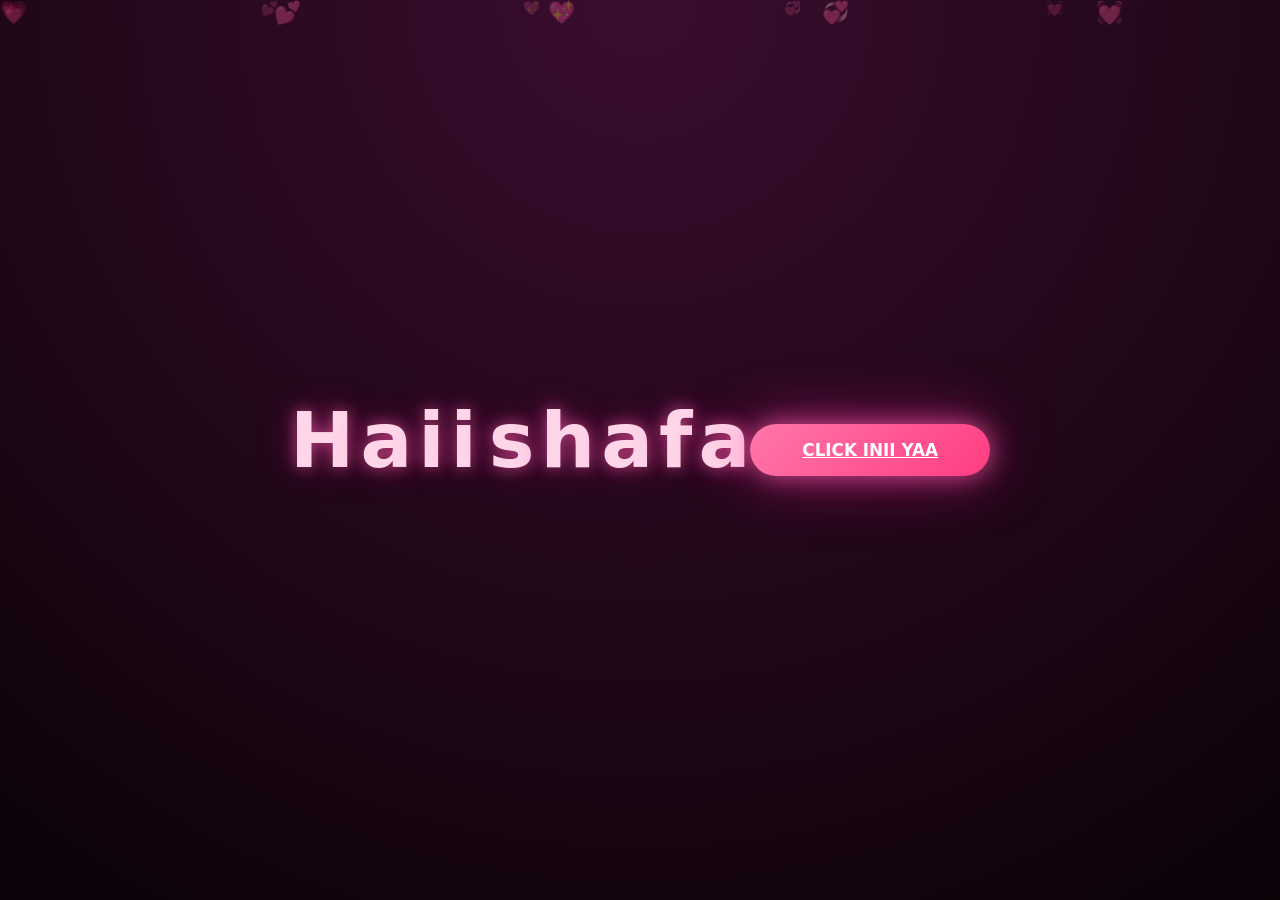
<file: flores-amarillas-tres-main/flores-amarillas-tres-main/index.html>
<!DOCTYPE html>
<html lang="es">

<head>
    <meta charset="UTF-8">
    <meta http-equiv="X-UA-Compatible" content="IE=edge">
    <meta name="viewport" content="width=device-width, initial-scale=1.0">
    <link rel="stylesheet" href="css/style.css">
    <link rel="icon" href="img/flowers.png" type="image/x-icon">
    <title>Flowers</title>
</head>

<body>
    <div class="greetings">
        <span>H</span>
        <span>a</span>
        <span>i</span>
        <span>i</span>
        <span> </span>
        <span>s</span>
        <span>h</span>
        <span>a</span>
        <span>f</span>
        <span>a</span>
    </div>
    <div class="button-wrapper">
        <button class="botones">
            <a href="flower.html" style="color: #ffffff;">CLICK INII YAA</a>
        </button>
    </div>

</body>

</html>
</file>
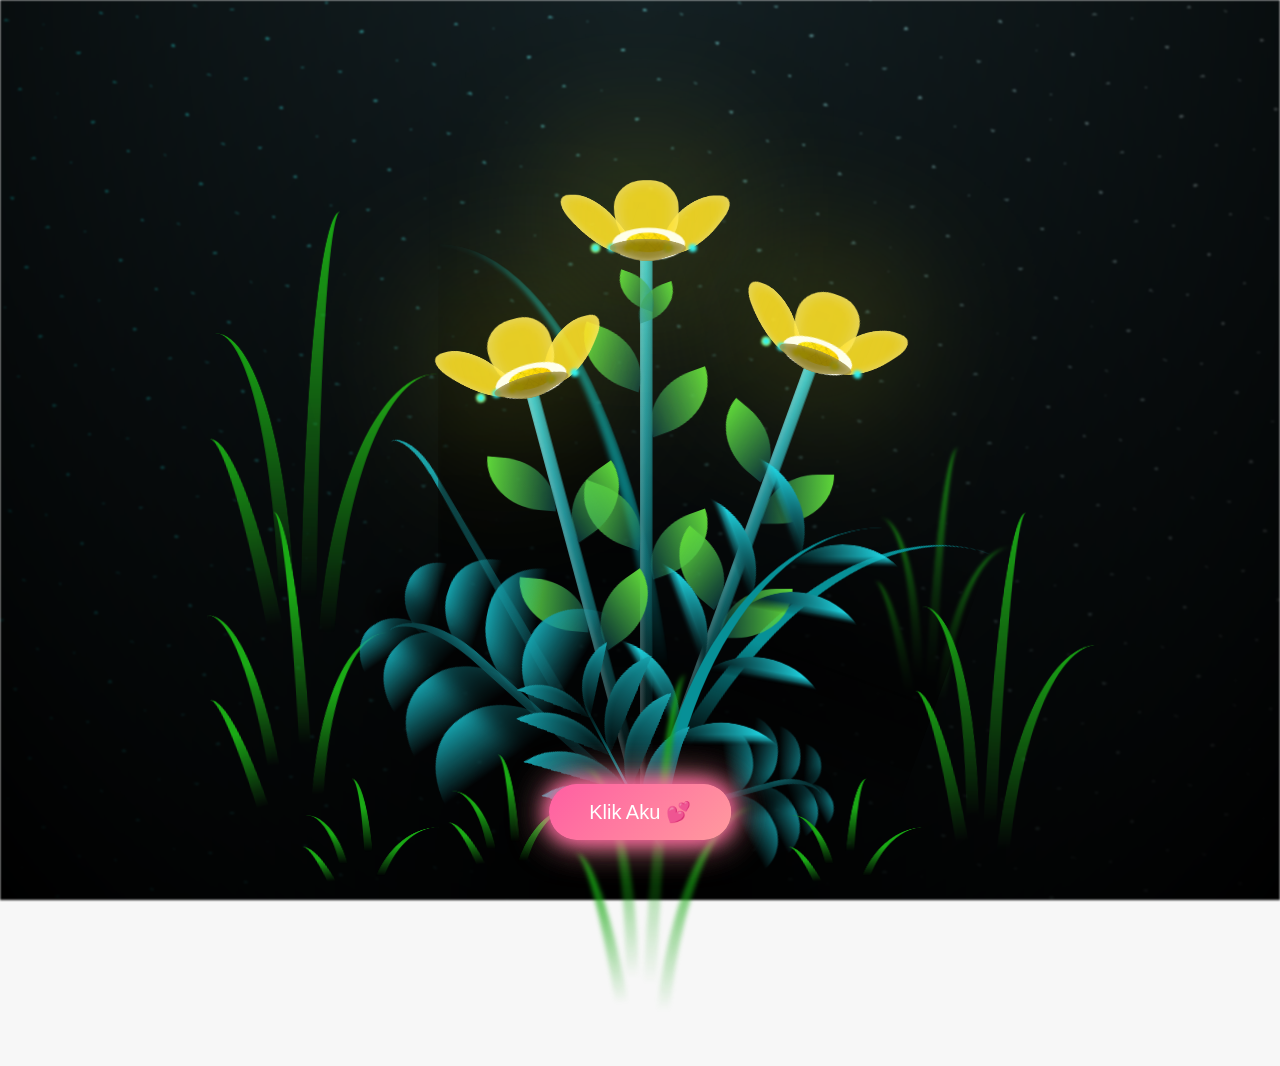
<file: flores-amarillas-tres-main/flores-amarillas-tres-main/flower.html>
<!DOCTYPE html>
<html lang="es">
  <head>
    <meta charset="UTF-8" />
    <meta http-equiv="X-UA-Compatible" content="IE=edge" />
    <meta name="viewport" content="width=device-width, initial-scale=1.0" />
    <link rel="stylesheet" href="css/main.css" />
    <link rel="icon" href="img/flowers.png" type="image/x-icon" />
    <title>Flower</title>
  </head>
  <body class="container">
    <audio src="sound/ChristianBasso&HaienQiu-Flowers.mp3" autoplay></audio>
    <div id="lyrics">
     
    </div>
    <h1 class="titulo"></h1>
  
    <div class="night"></div>
    <div class="flowers">
      <div class="flower flower--1">
        <div class="flower__leafs flower__leafs--1">
          <div class="flower__leaf flower__leaf--1"></div>
          <div class="flower__leaf flower__leaf--2"></div>
          <div class="flower__leaf flower__leaf--3"></div>
          <div class="flower__leaf flower__leaf--4"></div>
          <div class="flower__white-circle"></div>

          <div class="flower__light flower__light--1"></div>
          <div class="flower__light flower__light--2"></div>
          <div class="flower__light flower__light--3"></div>
          <div class="flower__light flower__light--4"></div>
          <div class="flower__light flower__light--5"></div>
          <div class="flower__light flower__light--6"></div>
          <div class="flower__light flower__light--7"></div>
          <div class="flower__light flower__light--8"></div>
        </div>
        <div class="flower__line">
          <div class="flower__line__leaf flower__line__leaf--1"></div>
          <div class="flower__line__leaf flower__line__leaf--2"></div>
          <div class="flower__line__leaf flower__line__leaf--3"></div>
          <div class="flower__line__leaf flower__line__leaf--4"></div>
          <div class="flower__line__leaf flower__line__leaf--5"></div>
          <div class="flower__line__leaf flower__line__leaf--6"></div>
        </div>
      </div>

      <div class="flower flower--2">
        <div class="flower__leafs flower__leafs--2">
          <div class="flower__leaf flower__leaf--1"></div>
          <div class="flower__leaf flower__leaf--2"></div>
          <div class="flower__leaf flower__leaf--3"></div>
          <div class="flower__leaf flower__leaf--4"></div>
          <div class="flower__white-circle"></div>

          <div class="flower__light flower__light--1"></div>
          <div class="flower__light flower__light--2"></div>
          <div class="flower__light flower__light--3"></div>
          <div class="flower__light flower__light--4"></div>
          <div class="flower__light flower__light--5"></div>
          <div class="flower__light flower__light--6"></div>
          <div class="flower__light flower__light--7"></div>
          <div class="flower__light flower__light--8"></div>
        </div>
        <div class="flower__line">
          <div class="flower__line__leaf flower__line__leaf--1"></div>
          <div class="flower__line__leaf flower__line__leaf--2"></div>
          <div class="flower__line__leaf flower__line__leaf--3"></div>
          <div class="flower__line__leaf flower__line__leaf--4"></div>
        </div>
      </div>

      <div class="flower flower--3">
        <div class="flower__leafs flower__leafs--3">
          <div class="flower__leaf flower__leaf--1"></div>
          <div class="flower__leaf flower__leaf--2"></div>
          <div class="flower__leaf flower__leaf--3"></div>
          <div class="flower__leaf flower__leaf--4"></div>
          <div class="flower__white-circle"></div>

          <div class="flower__light flower__light--1"></div>
          <div class="flower__light flower__light--2"></div>
          <div class="flower__light flower__light--3"></div>
          <div class="flower__light flower__light--4"></div>
          <div class="flower__light flower__light--5"></div>
          <div class="flower__light flower__light--6"></div>
          <div class="flower__light flower__light--7"></div>
          <div class="flower__light flower__light--8"></div>
        </div>
        <div class="flower__line">
          <div class="flower__line__leaf flower__line__leaf--1"></div>
          <div class="flower__line__leaf flower__line__leaf--2"></div>
          <div class="flower__line__leaf flower__line__leaf--3"></div>
          <div class="flower__line__leaf flower__line__leaf--4"></div>
        </div>
      </div>

      <div class="grow-ans" style="--d: 1.2s">
        <div class="flower__g-long">
          <div class="flower__g-long__top"></div>
          <div class="flower__g-long__bottom"></div>
        </div>
      </div>

      <div class="growing-grass">
        <div class="flower__grass flower__grass--1">
          <div class="flower__grass--top"></div>
          <div class="flower__grass--bottom"></div>
          <div class="flower__grass__leaf flower__grass__leaf--1"></div>
          <div class="flower__grass__leaf flower__grass__leaf--2"></div>
          <div class="flower__grass__leaf flower__grass__leaf--3"></div>
          <div class="flower__grass__leaf flower__grass__leaf--4"></div>
          <div class="flower__grass__leaf flower__grass__leaf--5"></div>
          <div class="flower__grass__leaf flower__grass__leaf--6"></div>
          <div class="flower__grass__leaf flower__grass__leaf--7"></div>
          <div class="flower__grass__leaf flower__grass__leaf--8"></div>
          <div class="flower__grass__overlay"></div>
        </div>
      </div>

      <div class="growing-grass">
        <div class="flower__grass flower__grass--2">
          <div class="flower__grass--top"></div>
          <div class="flower__grass--bottom"></div>
          <div class="flower__grass__leaf flower__grass__leaf--1"></div>
          <div class="flower__grass__leaf flower__grass__leaf--2"></div>
          <div class="flower__grass__leaf flower__grass__leaf--3"></div>
          <div class="flower__grass__leaf flower__grass__leaf--4"></div>
          <div class="flower__grass__leaf flower__grass__leaf--5"></div>
          <div class="flower__grass__leaf flower__grass__leaf--6"></div>
          <div class="flower__grass__leaf flower__grass__leaf--7"></div>
          <div class="flower__grass__leaf flower__grass__leaf--8"></div>
          <div class="flower__grass__overlay"></div>
        </div>
      </div>

      <div class="grow-ans" style="--d: 2.4s">
        <div class="flower__g-right flower__g-right--1">
          <div class="leaf"></div>
        </div>
      </div>

      <div class="grow-ans" style="--d: 2.8s">
        <div class="flower__g-right flower__g-right--2">
          <div class="leaf"></div>
        </div>
      </div>

      <div class="grow-ans" style="--d: 2.8s">
        <div class="flower__g-front">
          <div
            class="flower__g-front__leaf-wrapper flower__g-front__leaf-wrapper--1"
          >
            <div class="flower__g-front__leaf"></div>
          </div>
          <div
            class="flower__g-front__leaf-wrapper flower__g-front__leaf-wrapper--2"
          >
            <div class="flower__g-front__leaf"></div>
          </div>
          <div
            class="flower__g-front__leaf-wrapper flower__g-front__leaf-wrapper--3"
          >
            <div class="flower__g-front__leaf"></div>
          </div>
          <div
            class="flower__g-front__leaf-wrapper flower__g-front__leaf-wrapper--4"
          >
            <div class="flower__g-front__leaf"></div>
          </div>
          <div
            class="flower__g-front__leaf-wrapper flower__g-front__leaf-wrapper--5"
          >
            <div class="flower__g-front__leaf"></div>
          </div>
          <div
            class="flower__g-front__leaf-wrapper flower__g-front__leaf-wrapper--6"
          >
            <div class="flower__g-front__leaf"></div>
          </div>
          <div
            class="flower__g-front__leaf-wrapper flower__g-front__leaf-wrapper--7"
          >
            <div class="flower__g-front__leaf"></div>
          </div>
          <div
            class="flower__g-front__leaf-wrapper flower__g-front__leaf-wrapper--8"
          >
            <div class="flower__g-front__leaf"></div>
          </div>
          <div class="flower__g-front__line"></div>
        </div>
      </div>

      <div class="grow-ans" style="--d: 3.2s">
        <div class="flower__g-fr">
          <div class="leaf"></div>
          <div class="flower__g-fr__leaf flower__g-fr__leaf--1"></div>
          <div class="flower__g-fr__leaf flower__g-fr__leaf--2"></div>
          <div class="flower__g-fr__leaf flower__g-fr__leaf--3"></div>
          <div class="flower__g-fr__leaf flower__g-fr__leaf--4"></div>
          <div class="flower__g-fr__leaf flower__g-fr__leaf--5"></div>
          <div class="flower__g-fr__leaf flower__g-fr__leaf--6"></div>
          <div class="flower__g-fr__leaf flower__g-fr__leaf--7"></div>
          <div class="flower__g-fr__leaf flower__g-fr__leaf--8"></div>
        </div>
      </div>

      <div class="long-g long-g--0">
        <div class="grow-ans" style="--d: 3s">
          <div class="leaf leaf--0"></div>
        </div>
        <div class="grow-ans" style="--d: 2.2s">
          <div class="leaf leaf--1"></div>
        </div>
        <div class="grow-ans" style="--d: 3.4s">
          <div class="leaf leaf--2"></div>
        </div>
        <div class="grow-ans" style="--d: 3.6s">
          <div class="leaf leaf--3"></div>
        </div>
      </div>

      <div class="long-g long-g--1">
        <div class="grow-ans" style="--d: 3.6s">
          <div class="leaf leaf--0"></div>
        </div>
        <div class="grow-ans" style="--d: 3.8s">
          <div class="leaf leaf--1"></div>
        </div>
        <div class="grow-ans" style="--d: 4s">
          <div class="leaf leaf--2"></div>
        </div>
        <div class="grow-ans" style="--d: 4.2s">
          <div class="leaf leaf--3"></div>
        </div>
      </div>

      <div class="long-g long-g--2">
        <div class="grow-ans" style="--d: 4s">
          <div class="leaf leaf--0"></div>
        </div>
        <div class="grow-ans" style="--d: 4.2s">
          <div class="leaf leaf--1"></div>
        </div>
        <div class="grow-ans" style="--d: 4.4s">
          <div class="leaf leaf--2"></div>
        </div>
        <div class="grow-ans" style="--d: 4.6s">
          <div class="leaf leaf--3"></div>
        </div>
      </div>

      <div class="long-g long-g--3">
        <div class="grow-ans" style="--d: 4s">
          <div class="leaf leaf--0"></div>
        </div>
        <div class="grow-ans" style="--d: 4.2s">
          <div class="leaf leaf--1"></div>
        </div>
        <div class="grow-ans" style="--d: 3s">
          <div class="leaf leaf--2"></div>
        </div>
        <div class="grow-ans" style="--d: 3.6s">
          <div class="leaf leaf--3"></div>
        </div>
      </div>

      <div class="long-g long-g--4">
        <div class="grow-ans" style="--d: 4s">
          <div class="leaf leaf--0"></div>
        </div>
        <div class="grow-ans" style="--d: 4.2s">
          <div class="leaf leaf--1"></div>
        </div>
        <div class="grow-ans" style="--d: 3s">
          <div class="leaf leaf--2"></div>
        </div>
        <div class="grow-ans" style="--d: 3.6s">
          <div class="leaf leaf--3"></div>
        </div>
      </div>

      <div class="long-g long-g--5">
        <div class="grow-ans" style="--d: 4s">
          <div class="leaf leaf--0"></div>
        </div>
        <div class="grow-ans" style="--d: 4.2s">
          <div class="leaf leaf--1"></div>
        </div>
        <div class="grow-ans" style="--d: 3s">
          <div class="leaf leaf--2"></div>
        </div>
        <div class="grow-ans" style="--d: 3.6s">
          <div class="leaf leaf--3"></div>
        </div>
      </div>

      <div class="long-g long-g--6">
        <div class="grow-ans" style="--d: 4.2s">
          <div class="leaf leaf--0"></div>
        </div>
        <div class="grow-ans" style="--d: 4.4s">
          <div class="leaf leaf--1"></div>
        </div>
        <div class="grow-ans" style="--d: 4.6s">
          <div class="leaf leaf--2"></div>
        </div>
        <div class="grow-ans" style="--d: 4.8s">
          <div class="leaf leaf--3"></div>
        </div>
      </div>

      <div class="long-g long-g--7">
        <div class="grow-ans" style="--d: 3s">
          <div class="leaf leaf--0"></div>
        </div>
        <div class="grow-ans" style="--d: 3.2s">
          <div class="leaf leaf--1"></div>
        </div>
        <div class="grow-ans" style="--d: 3.5s">
          <div class="leaf leaf--2"></div>
        </div>
        <div class="grow-ans" style="--d: 3.6s">
          <div class="leaf leaf--3"></div>
        </div>
      </div>
    </div>
    <script src="anim.js"></script>
    <script src="main.js"></script>
    </div>
  </body>
</html>
<html lang="id">
<head>
  <meta charset="UTF-8">
  <title>Button Lucu</title>
  <link rel="stylesheet" href="stylebuttonbaru.css">
  <a href="indexbirthday.html" id="btnLink">
  <button class="btn-lucu" id="btnNext">Klik Aku 💕</button>

  <button class="btn-lucu">
   Klik Aku 💕
  </button>

</body>
</html>
</file>
<file: flores-amarillas-tres-main/flores-amarillas-tres-main/css/style.css>
/* RESET */
* {
  margin: 0;
  padding: 0;
  box-sizing: border-box;
  font-family: 'Poppins', system-ui, sans-serif;
}

/* BODY & BACKGROUND */
body {
  height: 100vh;
  background: radial-gradient(circle at top, #3a0d2e, #0b0208);
  display: flex;
  align-items: center;
  justify-content: center;
  overflow: hidden;
  color: white;
  position: relative;
}

/* CONTAINER */
.container {
  text-align: center;
  position: relative;
  z-index: 2;
  max-width: 600px;
  animation: fadeIn 1.5s ease forwards;
}

/* TITLE */
h1 {
  font-size: clamp(2.5rem, 6vw, 5rem);
  font-weight: 700;
  letter-spacing: 4px;
  color: #ffd6e8;
  margin-bottom: 16px;
  text-shadow:
    0 0 20px rgba(255,105,180,.6),
    0 0 40px rgba(255,20,147,.4);
  animation: glowPulse 3s infinite alternate;
}

/* SUBTITLE (kalau ada) */
.subtitle {
  font-size: 1.1rem;
  margin-bottom: 40px;
  color: rgba(255,255,255,.75);
  letter-spacing: 1px;
}

/* BUTTON */
button {
  display: inline-block;
  padding: 16px 52px;
  font-size: 1.05rem;
  font-weight: 600;
  border-radius: 999px;
  border: none;
  background: linear-gradient(135deg, #ff77aa, #ff3d81);
  color: white;
  cursor: pointer;
  box-shadow:
    0 0 25px rgba(255, 105, 180, 0.7),
    0 0 60px rgba(255, 20, 147, 0.5);
  transition: all 0.3s ease;
}

button:hover {
  transform: scale(1.1);
  box-shadow:
    0 0 35px rgba(255, 105, 180, 0.9),
    0 0 80px rgba(255, 20, 147, 0.7);
}

button:active {
  transform: scale(0.95);
}


/* LOVE PARTICLES */
body::before,
body::after {
  content: "💗 💕 💖 💞 💓";
  position: absolute;
  inset: 0;
  font-size: 22px;
  opacity: 0.35;
  letter-spacing: 120px;
  animation: heartsFloat 22s linear infinite;
  pointer-events: none;
}

body::after {
  font-size: 14px;
  opacity: 0.2;
  animation-duration: 30s;
  animation-delay: -10s;
}

/* ANIMATIONS */
@keyframes glowPulse {
  from {
    text-shadow:
      0 0 12px rgba(255,105,180,.4),
      0 0 25px rgba(255,20,147,.2);
  }
  to {
    text-shadow:
      0 0 30px rgba(255,105,180,.8),
      0 0 60px rgba(255,20,147,.6);
  }
}

@keyframes fadeIn {
  from {
    opacity: 0;
    transform: translateY(20px);
  }
  to {
    opacity: 1;
    transform: translateY(0);
  }
}

@keyframes heartsFloat {
  from {
    transform: translateY(100%);
  }
  to {
    transform: translateY(-200%);
  }
}
/* GREETINGS TEXT */
.greetings {
  display: flex;
  justify-content: center;
  gap: 6px;
  margin-bottom: 20px;
}

.greetings span {
  font-size: clamp(2.8rem, 6vw, 5rem);
  font-weight: 700;
  color: #ffd6e8;
  text-shadow:
    0 0 15px rgba(255,105,180,.6),
    0 0 35px rgba(255,20,147,.4);
  animation: waveGlow 2.5s ease-in-out infinite;
}

/* Delay biar hurufnya jalan satu-satu */
.greetings span:nth-child(1) { animation-delay: 0s; }
.greetings span:nth-child(2) { animation-delay: .1s; }
.greetings span:nth-child(3) { animation-delay: .2s; }
.greetings span:nth-child(4) { animation-delay: .3s; }
.greetings span:nth-child(5) { animation-delay: .4s; }
.greetings span:nth-child(6) { animation-delay: .5s; }
.greetings span:nth-child(7) { animation-delay: .6s; }
.greetings span:nth-child(8) { animation-delay: .7s; }
.greetings span:nth-child(9) { animation-delay: .8s; }
.greetings span:nth-child(10){ animation-delay: .9s; }

/* DESCRIPTION */
.description span {
  display: inline-block;
  font-size: 1.1rem;
  letter-spacing: 2px;
  color: rgba(255,255,255,.85);
  animation: fadeUp 1.8s ease forwards;
  animation-delay: 1.2s;
  opacity: 0;
}

/* ANIMATIONS */
@keyframes waveGlow {
  0% {
    transform: translateY(0);
    text-shadow:
      0 0 10px rgba(255,105,180,.4),
      0 0 20px rgba(255,20,147,.2);
  }
  50% {
    transform: translateY(-8px);
    text-shadow:
      0 0 25px rgba(255,105,180,.9),
      0 0 50px rgba(255,20,147,.7);
  }
  100% {
    transform: translateY(0);
  }
}

@keyframes fadeUp {
  from {
    opacity: 0;
    transform: translateY(10px);
  }
  to {
    opacity: 1;
    transform: translateY(0);
  }
}
</file>
<file: flores-amarillas-tres-main/flores-amarillas-tres-main/css/main.css>
*,
*::after,
*::before {
  padding: 0;
  margin: 0;
  box-sizing: border-box;
}

:root {
  --dark-color: #000;
}

body {
  display: flex;
  align-items: flex-end;
  justify-content: center;
  min-height: 100vh;
  background-color: var(--dark-color);
  overflow: hidden;
  perspective: 1000px;
}

#lyrics {
  font-size: 28px;
  font-family: "Franklin Gothic Medium", "Arial Narrow", Arial, sans-serif;
  color: white;
  position: absolute;
  margin-bottom: 20%;
  z-index: 1;
  font-weight: bold;
  letter-spacing: 4px;
}
@media only screen and (max-width: 600px) {
  /* Estilos específicos para dispositivos con un ancho máximo de 600px */
  #lyrics {
      font-size: 14px; /* Reduce el tamaño del texto para dispositivos más pequeños */
      margin-bottom: 530px;
      letter-spacing: 3px;
  }

}
.titulo {
  margin-bottom: 180px;
  font-family: "Arial Narrow", Arial, sans-serif;
  color: yellow;
  position: absolute;
  font-weight: bold;
  letter-spacing: 10px;
  opacity: 0;
  animation: fadeIn 3s ease-in-out forwards;
  text-align: center;
}
@keyframes fadeIn {
  from {
    opacity: 0;
  }
  to {
    opacity: 1;
  }
}

.night {
  z-index: -1;
  position: absolute;
  left: 50%;
  top: 0;
  transform: translateX(-50%);
  width: 100%;
  height: 100%;
  filter: blur(0.1vmin);
  background-image: radial-gradient(
      ellipse at top,
      transparent 0%,
      var(--dark-color)
    ),
    radial-gradient(
      ellipse at bottom,
      var(--dark-color),
      rgba(145, 233, 255, 0.2)
    ),
    repeating-linear-gradient(
      220deg,
      rgb(0, 0, 0) 0px,
      rgb(0, 0, 0) 19px,
      transparent 19px,
      transparent 22px
    ),
    repeating-linear-gradient(
      189deg,
      rgb(0, 0, 0) 0px,
      rgb(0, 0, 0) 19px,
      transparent 19px,
      transparent 22px
    ),
    repeating-linear-gradient(
      148deg,
      rgb(0, 0, 0) 0px,
      rgb(0, 0, 0) 19px,
      transparent 19px,
      transparent 22px
    ),
    linear-gradient(90deg, rgb(0, 255, 250), rgb(240, 240, 240));
}

.flowers {
  position: relative;
  transform: scale(0.9);
  /*margin-bottom: 100px;
  */
}

@media only screen and (max-width: 600px) {
  /* Estilos específicos para dispositivos con un ancho máximo de 600px */
.flowers {
      font-size: 14px;
      margin-bottom: 35%;
      letter-spacing: 3px;
      transform: scale(1.0);
}

}

.flower {
  position: absolute;
  bottom: 10vmin;
  transform-origin: bottom center;
  z-index: 10;
  --fl-speed: 0.8s;
}
.flower--1 {
  -webkit-animation: moving-flower-1 4s linear infinite;
  animation: moving-flower-1 4s linear infinite;
}
.flower--1 .flower__line {
  height: 70vmin;
  -webkit-animation-delay: 0.3s;
  animation-delay: 0.3s;
}
.flower--1 .flower__line__leaf--1 {
  -webkit-animation: blooming-leaf-right var(--fl-speed) 1.6s backwards;
  animation: blooming-leaf-right var(--fl-speed) 1.6s backwards;
}
.flower--1 .flower__line__leaf--2 {
  -webkit-animation: blooming-leaf-right var(--fl-speed) 1.4s backwards;
  animation: blooming-leaf-right var(--fl-speed) 1.4s backwards;
}
.flower--1 .flower__line__leaf--3 {
  -webkit-animation: blooming-leaf-left var(--fl-speed) 1.2s backwards;
  animation: blooming-leaf-left var(--fl-speed) 1.2s backwards;
}
.flower--1 .flower__line__leaf--4 {
  -webkit-animation: blooming-leaf-left var(--fl-speed) 1s backwards;
  animation: blooming-leaf-left var(--fl-speed) 1s backwards;
}
.flower--1 .flower__line__leaf--5 {
  -webkit-animation: blooming-leaf-right var(--fl-speed) 1.8s backwards;
  animation: blooming-leaf-right var(--fl-speed) 1.8s backwards;
}
.flower--1 .flower__line__leaf--6 {
  -webkit-animation: blooming-leaf-left var(--fl-speed) 2s backwards;
  animation: blooming-leaf-left var(--fl-speed) 2s backwards;
}
.flower--2 {
  left: 50%;
  transform: rotate(20deg);
  -webkit-animation: moving-flower-2 4s linear infinite;
  animation: moving-flower-2 4s linear infinite;
}
.flower--2 .flower__line {
  height: 60vmin;
  -webkit-animation-delay: 0.6s;
  animation-delay: 0.6s;
}
.flower--2 .flower__line__leaf--1 {
  -webkit-animation: blooming-leaf-right var(--fl-speed) 1.9s backwards;
  animation: blooming-leaf-right var(--fl-speed) 1.9s backwards;
}
.flower--2 .flower__line__leaf--2 {
  -webkit-animation: blooming-leaf-right var(--fl-speed) 1.7s backwards;
  animation: blooming-leaf-right var(--fl-speed) 1.7s backwards;
}
.flower--2 .flower__line__leaf--3 {
  -webkit-animation: blooming-leaf-left var(--fl-speed) 1.5s backwards;
  animation: blooming-leaf-left var(--fl-speed) 1.5s backwards;
}
.flower--2 .flower__line__leaf--4 {
  -webkit-animation: blooming-leaf-left var(--fl-speed) 1.3s backwards;
  animation: blooming-leaf-left var(--fl-speed) 1.3s backwards;
}
.flower--3 {
  left: 50%;
  transform: rotate(-15deg);
  -webkit-animation: moving-flower-3 4s linear infinite;
  animation: moving-flower-3 4s linear infinite;
}
.flower--3 .flower__line {
  -webkit-animation-delay: 0.9s;
  animation-delay: 0.9s;
}
.flower--3 .flower__line__leaf--1 {
  -webkit-animation: blooming-leaf-right var(--fl-speed) 2.5s backwards;
  animation: blooming-leaf-right var(--fl-speed) 2.5s backwards;
}
.flower--3 .flower__line__leaf--2 {
  -webkit-animation: blooming-leaf-right var(--fl-speed) 2.3s backwards;
  animation: blooming-leaf-right var(--fl-speed) 2.3s backwards;
}
.flower--3 .flower__line__leaf--3 {
  -webkit-animation: blooming-leaf-left var(--fl-speed) 2.1s backwards;
  animation: blooming-leaf-left var(--fl-speed) 2.1s backwards;
}
.flower--3 .flower__line__leaf--4 {
  -webkit-animation: blooming-leaf-left var(--fl-speed) 1.9s backwards;
  animation: blooming-leaf-left var(--fl-speed) 1.9s backwards;
}
.flower__leafs {
  position: relative;
  -webkit-animation: blooming-flower 2s backwards;
  animation: blooming-flower 2s backwards;
}
.flower__leafs--1 {
  -webkit-animation-delay: 1.1s;
  animation-delay: 1.1s;
}
.flower__leafs--2 {
  -webkit-animation-delay: 1.4s;
  animation-delay: 1.4s;
}
.flower__leafs--3 {
  -webkit-animation-delay: 1.7s;
  animation-delay: 1.7s;
}
.flower__leafs::after {
  content: "";
  position: absolute;
  left: 0;
  top: 0;
  transform: translate(-50%, -100%);
  width: 8vmin;
  height: 8vmin;
  background-color: #f9fd25;
  /* background-color: #fd2525; */
  filter: blur(10vmin);
}
.flower__leaf {
  position: absolute;
  bottom: 0;
  left: 50%;
  width: 8vmin;
  height: 11vmin;
  border-radius: 51% 49% 47% 53%/44% 45% 55% 69%;
  background-color: #253bfd;
  background-color: #fddd25;
  transform-origin: bottom center;
  opacity: 0.9;
  box-shadow: inset 0 0 2vmin rgba(255, 255, 255, 0.5);
}
.flower__leaf--1 {
  transform: translate(-10%, 1%) rotateY(40deg) rotateX(-50deg);
}
.flower__leaf--2 {
  transform: translate(-50%, -4%) rotateX(40deg);
}
.flower__leaf--3 {
  transform: translate(-90%, 0%) rotateY(45deg) rotateX(50deg);
}
.flower__leaf--4 {
  width: 8vmin;
  height: 8vmin;
  transform-origin: bottom left;
  border-radius: 4vmin 10vmin 4vmin 4vmin;
  transform: translate(0%, 18%) rotateX(70deg) rotate(-43deg);
  background-color: #7c6901;
  z-index: 1;
  opacity: 0.8;
}
.flower__white-circle {
  position: absolute;
  left: -3.5vmin;
  top: -3vmin;
  width: 9vmin;
  height: 4vmin;
  border-radius: 50%;
  background-color: #fff;
}
.flower__white-circle::after {
  content: "";
  position: absolute;
  left: 50%;
  top: 45%;
  transform: translate(-50%, -50%);
  width: 60%;
  height: 60%;
  border-radius: inherit;
  background-image: repeating-linear-gradient(
      135deg,
      rgba(0, 0, 0, 0.03) 0px,
      rgba(0, 0, 0, 0.03) 1px,
      transparent 1px,
      transparent 12px
    ),
    repeating-linear-gradient(
      45deg,
      rgba(0, 0, 0, 0.03) 0px,
      rgba(0, 0, 0, 0.03) 1px,
      transparent 1px,
      transparent 12px
    ),
    repeating-linear-gradient(
      67.5deg,
      rgba(0, 0, 0, 0.03) 0px,
      rgba(0, 0, 0, 0.03) 1px,
      transparent 1px,
      transparent 12px
    ),
    repeating-linear-gradient(
      135deg,
      rgba(0, 0, 0, 0.03) 0px,
      rgba(0, 0, 0, 0.03) 1px,
      transparent 1px,
      transparent 12px
    ),
    repeating-linear-gradient(
      45deg,
      rgba(0, 0, 0, 0.03) 0px,
      rgba(0, 0, 0, 0.03) 1px,
      transparent 1px,
      transparent 12px
    ),
    repeating-linear-gradient(
      112.5deg,
      rgba(0, 0, 0, 0.03) 0px,
      rgba(0, 0, 0, 0.03) 1px,
      transparent 1px,
      transparent 12px
    ),
    repeating-linear-gradient(
      112.5deg,
      rgba(0, 0, 0, 0.03) 0px,
      rgba(0, 0, 0, 0.03) 1px,
      transparent 1px,
      transparent 12px
    ),
    repeating-linear-gradient(
      45deg,
      rgba(0, 0, 0, 0.03) 0px,
      rgba(0, 0, 0, 0.03) 1px,
      transparent 1px,
      transparent 12px
    ),
    repeating-linear-gradient(
      22.5deg,
      rgba(0, 0, 0, 0.03) 0px,
      rgba(0, 0, 0, 0.03) 1px,
      transparent 1px,
      transparent 12px
    ),
    repeating-linear-gradient(
      45deg,
      rgba(0, 0, 0, 0.03) 0px,
      rgba(0, 0, 0, 0.03) 1px,
      transparent 1px,
      transparent 12px
    ),
    repeating-linear-gradient(
      22.5deg,
      rgba(0, 0, 0, 0.03) 0px,
      rgba(0, 0, 0, 0.03) 1px,
      transparent 1px,
      transparent 12px
    ),
    repeating-linear-gradient(
      135deg,
      rgba(0, 0, 0, 0.03) 0px,
      rgba(0, 0, 0, 0.03) 1px,
      transparent 1px,
      transparent 12px
    ),
    repeating-linear-gradient(
      157.5deg,
      rgba(0, 0, 0, 0.03) 0px,
      rgba(0, 0, 0, 0.03) 1px,
      transparent 1px,
      transparent 12px
    ),
    repeating-linear-gradient(
      67.5deg,
      rgba(0, 0, 0, 0.03) 0px,
      rgba(0, 0, 0, 0.03) 1px,
      transparent 1px,
      transparent 12px
    ),
    repeating-linear-gradient(
      67.5deg,
      rgba(0, 0, 0, 0.03) 0px,
      rgba(0, 0, 0, 0.03) 1px,
      transparent 1px,
      transparent 12px
    ),
    linear-gradient(90deg, rgb(255, 235, 18), rgb(255, 206, 0));
}
.flower__line {
  height: 55vmin;
  width: 1.5vmin;
  background-image: linear-gradient(
      to left,
      rgba(0, 0, 0, 0.2),
      transparent,
      rgba(255, 255, 255, 0.2)
    ),
    linear-gradient(to top, transparent 10%, #14757a, #39c6d6);
  box-shadow: inset 0 0 2px rgba(0, 0, 0, 0.5);
  -webkit-animation: grow-flower-tree 4s backwards;
  animation: grow-flower-tree 4s backwards;
}
.flower__line__leaf {
  --w: 7vmin;
  --h: calc(var(--w) + 2vmin);
  position: absolute;
  top: 20%;
  left: 90%;
  width: var(--w);
  height: var(--h);
  border-top-right-radius: var(--h);
  border-bottom-left-radius: var(--h);
  background-image: linear-gradient(to top, rgba(20, 117, 122, 0.4), #5ed639);
}
.flower__line__leaf--1 {
  transform: rotate(70deg) rotateY(30deg);
}
.flower__line__leaf--2 {
  top: 45%;
  transform: rotate(70deg) rotateY(30deg);
}
.flower__line__leaf--3,
.flower__line__leaf--4,
.flower__line__leaf--6 {
  border-top-right-radius: 0;
  border-bottom-left-radius: 0;
  border-top-left-radius: var(--h);
  border-bottom-right-radius: var(--h);
  left: -460%;
  top: 12%;
  transform: rotate(-70deg) rotateY(30deg);
}
.flower__line__leaf--4 {
  top: 40%;
}
.flower__line__leaf--5 {
  top: 0;
  transform-origin: left;
  transform: rotate(70deg) rotateY(30deg) scale(0.6);
}
.flower__line__leaf--6 {
  top: -2%;
  left: -450%;
  transform-origin: right;
  transform: rotate(-70deg) rotateY(30deg) scale(0.6);
}
.flower__light {
  position: absolute;
  bottom: 0vmin;
  width: 1vmin;
  height: 1vmin;
  background-color: rgb(255, 251, 0);
  border-radius: 50%;
  filter: blur(0.2vmin);
  -webkit-animation: light-ans 4s linear infinite backwards;
  animation: light-ans 4s linear infinite backwards;
}
.flower__light:nth-child(odd) {
  background-color: #23f0ff;
}
.flower__light--1 {
  left: -2vmin;
  -webkit-animation-delay: 1s;
  animation-delay: 1s;
}
.flower__light--2 {
  left: 3vmin;
  -webkit-animation-delay: 0.5s;
  animation-delay: 0.5s;
}
.flower__light--3 {
  left: -6vmin;
  -webkit-animation-delay: 0.3s;
  animation-delay: 0.3s;
}
.flower__light--4 {
  left: 6vmin;
  -webkit-animation-delay: 0.9s;
  animation-delay: 0.9s;
}
.flower__light--5 {
  left: -1vmin;
  -webkit-animation-delay: 1.5s;
  animation-delay: 1.5s;
}
.flower__light--6 {
  left: -4vmin;
  -webkit-animation-delay: 3s;
  animation-delay: 3s;
}
.flower__light--7 {
  left: 3vmin;
  -webkit-animation-delay: 2s;
  animation-delay: 2s;
}
.flower__light--8 {
  left: -6vmin;
  -webkit-animation-delay: 3.5s;
  animation-delay: 3.5s;
}
.flower__grass {
  --c: #159faa;
  --line-w: 1.5vmin;
  position: absolute;
  bottom: 12vmin;
  left: -7vmin;
  display: flex;
  flex-direction: column;
  align-items: flex-end;
  z-index: 20;
  transform-origin: bottom center;
  transform: rotate(-48deg) rotateY(40deg);
}
.flower__grass--1 {
  -webkit-animation: moving-grass 2s linear infinite;
  animation: moving-grass 2s linear infinite;
}
.flower__grass--2 {
  left: 2vmin;
  bottom: 10vmin;
  transform: scale(0.5) rotate(75deg) rotateX(10deg) rotateY(-200deg);
  opacity: 0.8;
  z-index: 0;
  -webkit-animation: moving-grass--2 1.5s linear infinite;
  animation: moving-grass--2 1.5s linear infinite;
}
.flower__grass--top {
  width: 7vmin;
  height: 10vmin;
  border-top-right-radius: 100%;
  border-right: var(--line-w) solid var(--c);
  transform-origin: bottom center;
  transform: rotate(-2deg);
}
.flower__grass--bottom {
  margin-top: -2px;
  width: var(--line-w);
  height: 25vmin;
  background-image: linear-gradient(to top, transparent, var(--c));
}
.flower__grass__leaf {
  --size: 10vmin;
  position: absolute;
  width: calc(var(--size) * 2.1);
  height: var(--size);
  border-top-left-radius: var(--size);
  border-top-right-radius: var(--size);
  background-image: linear-gradient(
    to top,
    transparent,
    transparent 30%,
    var(--c)
  );
  z-index: 100;
}
.flower__grass__leaf--1 {
  top: -6%;
  left: 30%;
  --size: 6vmin;
  transform: rotate(-20deg);
  -webkit-animation: growing-grass-ans--1 2s 2.6s backwards;
  animation: growing-grass-ans--1 2s 2.6s backwards;
}
@-webkit-keyframes growing-grass-ans--1 {
  0% {
    transform-origin: bottom left;
    transform: rotate(-20deg) scale(0);
  }
}
@keyframes growing-grass-ans--1 {
  0% {
    transform-origin: bottom left;
    transform: rotate(-20deg) scale(0);
  }
}
.flower__grass__leaf--2 {
  top: -5%;
  left: -110%;
  --size: 6vmin;
  transform: rotate(10deg);
  -webkit-animation: growing-grass-ans--2 2s 2.4s linear backwards;
  animation: growing-grass-ans--2 2s 2.4s linear backwards;
}
@-webkit-keyframes growing-grass-ans--2 {
  0% {
    transform-origin: bottom right;
    transform: rotate(10deg) scale(0);
  }
}
@keyframes growing-grass-ans--2 {
  0% {
    transform-origin: bottom right;
    transform: rotate(10deg) scale(0);
  }
}
.flower__grass__leaf--3 {
  top: 5%;
  left: 60%;
  --size: 8vmin;
  transform: rotate(-18deg) rotateX(-20deg);
  -webkit-animation: growing-grass-ans--3 2s 2.2s linear backwards;
  animation: growing-grass-ans--3 2s 2.2s linear backwards;
}
@-webkit-keyframes growing-grass-ans--3 {
  0% {
    transform-origin: bottom left;
    transform: rotate(-18deg) rotateX(-20deg) scale(0);
  }
}
@keyframes growing-grass-ans--3 {
  0% {
    transform-origin: bottom left;
    transform: rotate(-18deg) rotateX(-20deg) scale(0);
  }
}
.flower__grass__leaf--4 {
  top: 6%;
  left: -135%;
  --size: 8vmin;
  transform: rotate(2deg);
  -webkit-animation: growing-grass-ans--4 2s 2s linear backwards;
  animation: growing-grass-ans--4 2s 2s linear backwards;
}
@-webkit-keyframes growing-grass-ans--4 {
  0% {
    transform-origin: bottom right;
    transform: rotate(2deg) scale(0);
  }
}
@keyframes growing-grass-ans--4 {
  0% {
    transform-origin: bottom right;
    transform: rotate(2deg) scale(0);
  }
}
.flower__grass__leaf--5 {
  top: 20%;
  left: 60%;
  --size: 10vmin;
  transform: rotate(-24deg) rotateX(-20deg);
  -webkit-animation: growing-grass-ans--5 2s 1.8s linear backwards;
  animation: growing-grass-ans--5 2s 1.8s linear backwards;
}
@-webkit-keyframes growing-grass-ans--5 {
  0% {
    transform-origin: bottom left;
    transform: rotate(-24deg) rotateX(-20deg) scale(0);
  }
}
@keyframes growing-grass-ans--5 {
  0% {
    transform-origin: bottom left;
    transform: rotate(-24deg) rotateX(-20deg) scale(0);
  }
}
.flower__grass__leaf--6 {
  top: 22%;
  left: -180%;
  --size: 10vmin;
  transform: rotate(10deg);
  -webkit-animation: growing-grass-ans--6 2s 1.6s linear backwards;
  animation: growing-grass-ans--6 2s 1.6s linear backwards;
}
@-webkit-keyframes growing-grass-ans--6 {
  0% {
    transform-origin: bottom right;
    transform: rotate(10deg) scale(0);
  }
}
@keyframes growing-grass-ans--6 {
  0% {
    transform-origin: bottom right;
    transform: rotate(10deg) scale(0);
  }
}
.flower__grass__leaf--7 {
  top: 39%;
  left: 70%;
  --size: 10vmin;
  transform: rotate(-10deg);
  -webkit-animation: growing-grass-ans--7 2s 1.4s linear backwards;
  animation: growing-grass-ans--7 2s 1.4s linear backwards;
}
@-webkit-keyframes growing-grass-ans--7 {
  0% {
    transform-origin: bottom left;
    transform: rotate(-10deg) scale(0);
  }
}
@keyframes growing-grass-ans--7 {
  0% {
    transform-origin: bottom left;
    transform: rotate(-10deg) scale(0);
  }
}
.flower__grass__leaf--8 {
  top: 40%;
  left: -215%;
  --size: 11vmin;
  transform: rotate(10deg);
  -webkit-animation: growing-grass-ans--8 2s 1.2s linear backwards;
  animation: growing-grass-ans--8 2s 1.2s linear backwards;
}
@-webkit-keyframes growing-grass-ans--8 {
  0% {
    transform-origin: bottom right;
    transform: rotate(10deg) scale(0);
  }
}
@keyframes growing-grass-ans--8 {
  0% {
    transform-origin: bottom right;
    transform: rotate(10deg) scale(0);
  }
}
.flower__grass__overlay {
  position: absolute;
  top: -10%;
  right: 0%;
  width: 100%;
  height: 100%;
  background-color: rgba(0, 0, 0, 0.6);
  filter: blur(1.5vmin);
  z-index: 100;
}
.flower__g-long {
  --w: 2vmin;
  --h: 6vmin;
  --c: #159faa;
  position: absolute;
  bottom: 10vmin;
  left: -3vmin;
  transform-origin: bottom center;
  transform: rotate(-30deg) rotateY(-20deg);
  display: flex;
  flex-direction: column;
  align-items: flex-end;
  -webkit-animation: flower-g-long-ans 3s linear infinite;
  animation: flower-g-long-ans 3s linear infinite;
}
@-webkit-keyframes flower-g-long-ans {
  0%,
  100% {
    transform: rotate(-30deg) rotateY(-20deg);
  }
  50% {
    transform: rotate(-32deg) rotateY(-20deg);
  }
}
@keyframes flower-g-long-ans {
  0%,
  100% {
    transform: rotate(-30deg) rotateY(-20deg);
  }
  50% {
    transform: rotate(-32deg) rotateY(-20deg);
  }
}
.flower__g-long__top {
  top: calc(var(--h) * -1);
  width: calc(var(--w) + 1vmin);
  height: var(--h);
  border-top-right-radius: 100%;
  border-right: 0.7vmin solid var(--c);
  transform: translate(-0.7vmin, 1vmin);
}
.flower__g-long__bottom {
  width: var(--w);
  height: 50vmin;
  transform-origin: bottom center;
  background-image: linear-gradient(to top, transparent 30%, var(--c));
  box-shadow: inset 0 0 2px rgba(0, 0, 0, 0.5);
  -webkit-clip-path: polygon(35% 0, 65% 1%, 100% 100%, 0% 100%);
  clip-path: polygon(35% 0, 65% 1%, 100% 100%, 0% 100%);
}
.flower__g-right {
  position: absolute;
  bottom: 6vmin;
  left: -2vmin;
  transform-origin: bottom left;
  transform: rotate(20deg);
}
.flower__g-right .leaf {
  width: 30vmin;
  height: 50vmin;
  border-top-left-radius: 100%;
  border-left: 2vmin solid #079097;
  background-image: linear-gradient(
    to bottom,
    transparent,
    var(--dark-color) 60%
  );
  -webkit-mask-image: linear-gradient(to top, transparent 30%, #079097 60%);
}
.flower__g-right--1 {
  -webkit-animation: flower-g-right-ans 2.5s linear infinite;
  animation: flower-g-right-ans 2.5s linear infinite;
}
.flower__g-right--2 {
  left: 5vmin;
  transform: rotateY(-180deg);
  -webkit-animation: flower-g-right-ans--2 3s linear infinite;
  animation: flower-g-right-ans--2 3s linear infinite;
}
.flower__g-right--2 .leaf {
  height: 75vmin;
  filter: blur(0.3vmin);
  opacity: 0.8;
}
@-webkit-keyframes flower-g-right-ans {
  0%,
  100% {
    transform: rotate(20deg);
  }
  50% {
    transform: rotate(24deg) rotateX(-20deg);
  }
}
@keyframes flower-g-right-ans {
  0%,
  100% {
    transform: rotate(20deg);
  }
  50% {
    transform: rotate(24deg) rotateX(-20deg);
  }
}
@-webkit-keyframes flower-g-right-ans--2 {
  0%,
  100% {
    transform: rotateY(-180deg) rotate(0deg) rotateX(-20deg);
  }
  50% {
    transform: rotateY(-180deg) rotate(6deg) rotateX(-20deg);
  }
}
@keyframes flower-g-right-ans--2 {
  0%,
  100% {
    transform: rotateY(-180deg) rotate(0deg) rotateX(-20deg);
  }
  50% {
    transform: rotateY(-180deg) rotate(6deg) rotateX(-20deg);
  }
}
.flower__g-front {
  position: absolute;
  bottom: 6vmin;
  left: 2.5vmin;
  z-index: 100;
  transform-origin: bottom center;
  transform: rotate(-28deg) rotateY(30deg) scale(1.04);
  -webkit-animation: flower__g-front-ans 2s linear infinite;
  animation: flower__g-front-ans 2s linear infinite;
}
@-webkit-keyframes flower__g-front-ans {
  0%,
  100% {
    transform: rotate(-28deg) rotateY(30deg) scale(1.04);
  }
  50% {
    transform: rotate(-35deg) rotateY(40deg) scale(1.04);
  }
}
@keyframes flower__g-front-ans {
  0%,
  100% {
    transform: rotate(-28deg) rotateY(30deg) scale(1.04);
  }
  50% {
    transform: rotate(-35deg) rotateY(40deg) scale(1.04);
  }
}
.flower__g-front__line {
  width: 0.3vmin;
  height: 20vmin;
  background-image: linear-gradient(
    to top,
    transparent,
    #079097,
    transparent 100%
  );
  position: relative;
}
.flower__g-front__leaf-wrapper {
  position: absolute;
  top: 0;
  left: 0;
  transform-origin: bottom left;
  transform: rotate(10deg);
}
.flower__g-front__leaf-wrapper:nth-child(even) {
  left: 0vmin;
  transform: rotateY(-180deg) rotate(5deg);
  -webkit-animation: flower__g-front__leaf-left-ans 1s ease-in backwards;
  animation: flower__g-front__leaf-left-ans 1s ease-in backwards;
}
.flower__g-front__leaf-wrapper:nth-child(odd) {
  -webkit-animation: flower__g-front__leaf-ans 1s ease-in backwards;
  animation: flower__g-front__leaf-ans 1s ease-in backwards;
}
.flower__g-front__leaf-wrapper--1 {
  top: -8vmin;
  transform: scale(0.7);
  -webkit-animation: flower__g-front__leaf-ans 1s 5.5s ease-in backwards !important;
  animation: flower__g-front__leaf-ans 1s 5.5s ease-in backwards !important;
}
.flower__g-front__leaf-wrapper--2 {
  top: -8vmin;
  transform: rotateY(-180deg) scale(0.7) !important;
  -webkit-animation: flower__g-front__leaf-left-ans-2 1s 4.6s ease-in backwards !important;
  animation: flower__g-front__leaf-left-ans-2 1s 4.6s ease-in backwards !important;
}
.flower__g-front__leaf-wrapper--3 {
  top: -3vmin;
  -webkit-animation: flower__g-front__leaf-ans 1s 4.6s ease-in backwards;
  animation: flower__g-front__leaf-ans 1s 4.6s ease-in backwards;
}
.flower__g-front__leaf-wrapper--4 {
  top: -3vmin;
  transform: rotateY(-180deg) scale(0.9) !important;
  -webkit-animation: flower__g-front__leaf-left-ans-2 1s 4.6s ease-in backwards !important;
  animation: flower__g-front__leaf-left-ans-2 1s 4.6s ease-in backwards !important;
}
@-webkit-keyframes flower__g-front__leaf-left-ans-2 {
  0% {
    transform: rotateY(-180deg) scale(0);
  }
}
@keyframes flower__g-front__leaf-left-ans-2 {
  0% {
    transform: rotateY(-180deg) scale(0);
  }
}
.flower__g-front__leaf-wrapper--5,
.flower__g-front__leaf-wrapper--6 {
  top: 2vmin;
}
.flower__g-front__leaf-wrapper--7,
.flower__g-front__leaf-wrapper--8 {
  top: 6.5vmin;
}
.flower__g-front__leaf-wrapper--2 {
  -webkit-animation-delay: 5.2s !important;
  animation-delay: 5.2s !important;
}
.flower__g-front__leaf-wrapper--3 {
  -webkit-animation-delay: 4.9s !important;
  animation-delay: 4.9s !important;
}
.flower__g-front__leaf-wrapper--5 {
  -webkit-animation-delay: 4.3s !important;
  animation-delay: 4.3s !important;
}
.flower__g-front__leaf-wrapper--6 {
  -webkit-animation-delay: 4.1s !important;
  animation-delay: 4.1s !important;
}
.flower__g-front__leaf-wrapper--7 {
  -webkit-animation-delay: 3.8s !important;
  animation-delay: 3.8s !important;
}
.flower__g-front__leaf-wrapper--8 {
  -webkit-animation-delay: 3.5s !important;
  animation-delay: 3.5s !important;
}
@-webkit-keyframes flower__g-front__leaf-ans {
  0% {
    transform: rotate(10deg) scale(0);
  }
}
@keyframes flower__g-front__leaf-ans {
  0% {
    transform: rotate(10deg) scale(0);
  }
}
@-webkit-keyframes flower__g-front__leaf-left-ans {
  0% {
    transform: rotateY(-180deg) rotate(5deg) scale(0);
  }
}
@keyframes flower__g-front__leaf-left-ans {
  0% {
    transform: rotateY(-180deg) rotate(5deg) scale(0);
  }
}
.flower__g-front__leaf {
  width: 10vmin;
  height: 10vmin;
  border-radius: 100% 0% 0% 100%/100% 100% 0% 0%;
  box-shadow: inset 0 2px 1vmin hsla(184deg, 97%, 58%, 0.2);
  background-image: linear-gradient(
      to bottom left,
      transparent,
      var(--dark-color)
    ),
    linear-gradient(to bottom right, #159faa 50%, transparent 50%, transparent);
  -webkit-mask-image: linear-gradient(
    to bottom right,
    #159faa 50%,
    transparent 50%,
    transparent
  );
  mask-image: linear-gradient(
    to bottom right,
    #159faa 50%,
    transparent 50%,
    transparent
  );
}
.flower__g-fr {
  position: absolute;
  bottom: -4vmin;
  left: vmin;
  transform-origin: bottom left;
  z-index: 10;
  -webkit-animation: flower__g-fr-ans 2s linear infinite;
  animation: flower__g-fr-ans 2s linear infinite;
}
@-webkit-keyframes flower__g-fr-ans {
  0%,
  100% {
    transform: rotate(2deg);
  }
  50% {
    transform: rotate(4deg);
  }
}
@keyframes flower__g-fr-ans {
  0%,
  100% {
    transform: rotate(2deg);
  }
  50% {
    transform: rotate(4deg);
  }
}
.flower__g-fr .leaf {
  width: 30vmin;
  height: 50vmin;
  border-top-left-radius: 100%;
  border-left: 2vmin solid #079097;
  -webkit-mask-image: linear-gradient(to top, transparent 25%, #079097 50%);
  position: relative;
  z-index: 1;
}
.flower__g-fr__leaf {
  position: absolute;
  top: 0;
  left: 0;
  width: 10vmin;
  height: 10vmin;
  border-radius: 100% 0% 0% 100%/100% 100% 0% 0%;
  box-shadow: inset 0 2px 1vmin hsla(184deg, 97%, 58%, 0.2);
  background-image: linear-gradient(
      to bottom left,
      transparent,
      var(--dark-color) 98%
    ),
    linear-gradient(to bottom right, #23f0ff 45%, transparent 50%, transparent);
  -webkit-mask-image: linear-gradient(
    135deg,
    #159faa 40%,
    transparent 50%,
    transparent
  );
}
.flower__g-fr__leaf--1 {
  left: 20vmin;
  transform: rotate(45deg);
  -webkit-animation: flower__g-fr-leaft-ans-1 0.5s 5.2s linear backwards;
  animation: flower__g-fr-leaft-ans-1 0.5s 5.2s linear backwards;
}
@-webkit-keyframes flower__g-fr-leaft-ans-1 {
  0% {
    transform-origin: left;
    transform: rotate(45deg) scale(0);
  }
}
@keyframes flower__g-fr-leaft-ans-1 {
  0% {
    transform-origin: left;
    transform: rotate(45deg) scale(0);
  }
}
.flower__g-fr__leaf--2 {
  left: 12vmin;
  top: -7vmin;
  transform: rotate(25deg) rotateY(-180deg);
  -webkit-animation: flower__g-fr-leaft-ans-6 0.5s 5s linear backwards;
  animation: flower__g-fr-leaft-ans-6 0.5s 5s linear backwards;
}
.flower__g-fr__leaf--3 {
  left: 15vmin;
  top: 6vmin;
  transform: rotate(55deg);
  -webkit-animation: flower__g-fr-leaft-ans-5 0.5s 4.8s linear backwards;
  animation: flower__g-fr-leaft-ans-5 0.5s 4.8s linear backwards;
}
.flower__g-fr__leaf--4 {
  left: 6vmin;
  top: -2vmin;
  transform: rotate(25deg) rotateY(-180deg);
  -webkit-animation: flower__g-fr-leaft-ans-6 0.5s 4.6s linear backwards;
  animation: flower__g-fr-leaft-ans-6 0.5s 4.6s linear backwards;
}
.flower__g-fr__leaf--5 {
  left: 10vmin;
  top: 14vmin;
  transform: rotate(55deg);
  -webkit-animation: flower__g-fr-leaft-ans-5 0.5s 4.4s linear backwards;
  animation: flower__g-fr-leaft-ans-5 0.5s 4.4s linear backwards;
}
@-webkit-keyframes flower__g-fr-leaft-ans-5 {
  0% {
    transform-origin: left;
    transform: rotate(55deg) scale(0);
  }
}
@keyframes flower__g-fr-leaft-ans-5 {
  0% {
    transform-origin: left;
    transform: rotate(55deg) scale(0);
  }
}
.flower__g-fr__leaf--6 {
  left: 0vmin;
  top: 6vmin;
  transform: rotate(25deg) rotateY(-180deg);
  -webkit-animation: flower__g-fr-leaft-ans-6 0.5s 4.2s linear backwards;
  animation: flower__g-fr-leaft-ans-6 0.5s 4.2s linear backwards;
}
@-webkit-keyframes flower__g-fr-leaft-ans-6 {
  0% {
    transform-origin: right;
    transform: rotate(25deg) rotateY(-180deg) scale(0);
  }
}
@keyframes flower__g-fr-leaft-ans-6 {
  0% {
    transform-origin: right;
    transform: rotate(25deg) rotateY(-180deg) scale(0);
  }
}
.flower__g-fr__leaf--7 {
  left: 5vmin;
  top: 22vmin;
  transform: rotate(45deg);
  -webkit-animation: flower__g-fr-leaft-ans-7 0.5s 4s linear backwards;
  animation: flower__g-fr-leaft-ans-7 0.5s 4s linear backwards;
}
@-webkit-keyframes flower__g-fr-leaft-ans-7 {
  0% {
    transform-origin: left;
    transform: rotate(45deg) scale(0);
  }
}
@keyframes flower__g-fr-leaft-ans-7 {
  0% {
    transform-origin: left;
    transform: rotate(45deg) scale(0);
  }
}
.flower__g-fr__leaf--8 {
  left: -4vmin;
  top: 15vmin;
  transform: rotate(15deg) rotateY(-180deg);
  -webkit-animation: flower__g-fr-leaft-ans-8 0.5s 3.8s linear backwards;
  animation: flower__g-fr-leaft-ans-8 0.5s 3.8s linear backwards;
}
@-webkit-keyframes flower__g-fr-leaft-ans-8 {
  0% {
    transform-origin: right;
    transform: rotate(15deg) rotateY(-180deg) scale(0);
  }
}
@keyframes flower__g-fr-leaft-ans-8 {
  0% {
    transform-origin: right;
    transform: rotate(15deg) rotateY(-180deg) scale(0);
  }
}

.long-g {
  position: absolute;
  bottom: 25vmin;
  left: -42vmin;
  transform-origin: bottom left;
}
.long-g--1 {
  bottom: 0vmin;
  transform: scale(0.8) rotate(-5deg);
}
.long-g--1 .leaf {
  -webkit-mask-image: linear-gradient(
    to top,
    transparent 40%,
    #079097 80%
  ) !important;
}
.long-g--1 .leaf--1 {
  --w: 5vmin;
  --h: 60vmin;
  left: -2vmin;
  transform: rotate(3deg) rotateY(-180deg);
}
.long-g--2,
.long-g--3 {
  bottom: -3vmin;
  left: -35vmin;
  transform-origin: center;
  transform: scale(0.6) rotateX(60deg);
}
.long-g--2 .leaf,
.long-g--3 .leaf {
  -webkit-mask-image: linear-gradient(
    to top,
    transparent 50%,
    #079097 80%
  ) !important;
}
.long-g--2 .leaf--1,
.long-g--3 .leaf--1 {
  left: -1vmin;
  transform: rotateY(-180deg);
}
.long-g--3 {
  left: -17vmin;
  bottom: 0vmin;
}
.long-g--3 .leaf {
  -webkit-mask-image: linear-gradient(
    to top,
    transparent 40%,
    #079097 80%
  ) !important;
}
.long-g--4 {
  left: 25vmin;
  bottom: -3vmin;
  transform-origin: center;
  transform: scale(0.6) rotateX(60deg);
}
.long-g--4 .leaf {
  -webkit-mask-image: linear-gradient(
    to top,
    transparent 50%,
    #079097 80%
  ) !important;
}
.long-g--5 {
  left: 42vmin;
  bottom: 0vmin;
  transform: scale(0.8) rotate(2deg);
}
.long-g--6 {
  left: 0vmin;
  bottom: -20vmin;
  z-index: 100;
  filter: blur(0.3vmin);
  transform: scale(0.8) rotate(2deg);
}
.long-g--7 {
  left: 35vmin;
  bottom: 20vmin;
  z-index: -1;
  filter: blur(0.3vmin);
  transform: scale(0.6) rotate(2deg);
  opacity: 0.7;
}
.long-g .leaf {
  --w: 15vmin;
  --h: 40vmin;
  --c: #1aaa15;
  position: absolute;
  bottom: 0;
  width: var(--w);
  height: var(--h);
  border-top-left-radius: 100%;
  border-left: 2vmin solid var(--c);
  -webkit-mask-image: linear-gradient(
    to top,
    transparent 20%,
    var(--dark-color)
  );
  transform-origin: bottom center;
}
.long-g .leaf--0 {
  left: 2vmin;
  -webkit-animation: leaf-ans-1 4s linear infinite;
  animation: leaf-ans-1 4s linear infinite;
}
.long-g .leaf--1 {
  --w: 5vmin;
  --h: 60vmin;
  -webkit-animation: leaf-ans-1 4s linear infinite;
  animation: leaf-ans-1 4s linear infinite;
}
.long-g .leaf--2 {
  --w: 10vmin;
  --h: 40vmin;
  left: -0.5vmin;
  bottom: 5vmin;
  transform-origin: bottom left;
  transform: rotateY(-180deg);
  -webkit-animation: leaf-ans-2 3s linear infinite;
  animation: leaf-ans-2 3s linear infinite;
}
.long-g .leaf--3 {
  --w: 5vmin;
  --h: 30vmin;
  left: -1vmin;
  bottom: 3.2vmin;
  transform-origin: bottom left;
  transform: rotate(-10deg) rotateY(-180deg);
  -webkit-animation: leaf-ans-3 3s linear infinite;
  animation: leaf-ans-3 3s linear infinite;
}

@-webkit-keyframes leaf-ans-1 {
  0%,
  100% {
    transform: rotate(-5deg) scale(1);
  }
  50% {
    transform: rotate(5deg) scale(1.1);
  }
}

@keyframes leaf-ans-1 {
  0%,
  100% {
    transform: rotate(-5deg) scale(1);
  }
  50% {
    transform: rotate(5deg) scale(1.1);
  }
}
@-webkit-keyframes leaf-ans-2 {
  0%,
  100% {
    transform: rotateY(-180deg) rotate(5deg);
  }
  50% {
    transform: rotateY(-180deg) rotate(0deg) scale(1.1);
  }
}
@keyframes leaf-ans-2 {
  0%,
  100% {
    transform: rotateY(-180deg) rotate(5deg);
  }
  50% {
    transform: rotateY(-180deg) rotate(0deg) scale(1.1);
  }
}
@-webkit-keyframes leaf-ans-3 {
  0%,
  100% {
    transform: rotate(-10deg) rotateY(-180deg);
  }
  50% {
    transform: rotate(-20deg) rotateY(-180deg);
  }
}
@keyframes leaf-ans-3 {
  0%,
  100% {
    transform: rotate(-10deg) rotateY(-180deg);
  }
  50% {
    transform: rotate(-20deg) rotateY(-180deg);
  }
}
.grow-ans {
  -webkit-animation: grow-ans 2s var(--d) backwards;
  animation: grow-ans 2s var(--d) backwards;
}

@-webkit-keyframes grow-ans {
  0% {
    transform: scale(0);
    opacity: 0;
  }
}

@keyframes grow-ans {
  0% {
    transform: scale(0);
    opacity: 0;
  }
}
@-webkit-keyframes light-ans {
  0% {
    opacity: 0;
    transform: translateY(0vmin);
  }
  25% {
    opacity: 1;
    transform: translateY(-5vmin) translateX(-2vmin);
  }
  50% {
    opacity: 1;
    transform: translateY(-15vmin) translateX(2vmin);
    filter: blur(0.2vmin);
  }
  75% {
    transform: translateY(-20vmin) translateX(-2vmin);
    filter: blur(0.2vmin);
  }
  100% {
    transform: translateY(-30vmin);
    opacity: 0;
    filter: blur(1vmin);
  }
}
@keyframes light-ans {
  0% {
    opacity: 0;
    transform: translateY(0vmin);
  }
  25% {
    opacity: 1;
    transform: translateY(-5vmin) translateX(-2vmin);
  }
  50% {
    opacity: 1;
    transform: translateY(-15vmin) translateX(2vmin);
    filter: blur(0.2vmin);
  }
  75% {
    transform: translateY(-20vmin) translateX(-2vmin);
    filter: blur(0.2vmin);
  }
  100% {
    transform: translateY(-30vmin);
    opacity: 0;
    filter: blur(1vmin);
  }
}
@-webkit-keyframes moving-flower-1 {
  0%,
  100% {
    transform: rotate(2deg);
  }
  50% {
    transform: rotate(-2deg);
  }
}
@keyframes moving-flower-1 {
  0%,
  100% {
    transform: rotate(2deg);
  }
  50% {
    transform: rotate(-2deg);
  }
}
@-webkit-keyframes moving-flower-2 {
  0%,
  100% {
    transform: rotate(18deg);
  }
  50% {
    transform: rotate(14deg);
  }
}
@keyframes moving-flower-2 {
  0%,
  100% {
    transform: rotate(18deg);
  }
  50% {
    transform: rotate(14deg);
  }
}
@-webkit-keyframes moving-flower-3 {
  0%,
  100% {
    transform: rotate(-18deg);
  }
  50% {
    transform: rotate(-20deg) rotateY(-10deg);
  }
}
@keyframes moving-flower-3 {
  0%,
  100% {
    transform: rotate(-18deg);
  }
  50% {
    transform: rotate(-20deg) rotateY(-10deg);
  }
}
@-webkit-keyframes blooming-leaf-right {
  0% {
    transform-origin: left;
    transform: rotate(70deg) rotateY(30deg) scale(0);
  }
}
@keyframes blooming-leaf-right {
  0% {
    transform-origin: left;
    transform: rotate(70deg) rotateY(30deg) scale(0);
  }
}
@-webkit-keyframes blooming-leaf-left {
  0% {
    transform-origin: right;
    transform: rotate(-70deg) rotateY(30deg) scale(0);
  }
}
@keyframes blooming-leaf-left {
  0% {
    transform-origin: right;
    transform: rotate(-70deg) rotateY(30deg) scale(0);
  }
}
@-webkit-keyframes grow-flower-tree {
  0% {
    height: 0;
    border-radius: 1vmin;
  }
}
@keyframes grow-flower-tree {
  0% {
    height: 0;
    border-radius: 1vmin;
  }
}
@-webkit-keyframes blooming-flower {
  0% {
    transform: scale(0);
  }
}
@keyframes blooming-flower {
  0% {
    transform: scale(0);
  }
}
@-webkit-keyframes moving-grass {
  0%,
  100% {
    transform: rotate(-48deg) rotateY(40deg);
  }
  50% {
    transform: rotate(-50deg) rotateY(40deg);
  }
}
@keyframes moving-grass {
  0%,
  100% {
    transform: rotate(-48deg) rotateY(40deg);
  }
  50% {
    transform: rotate(-50deg) rotateY(40deg);
  }
}
@-webkit-keyframes moving-grass--2 {
  0%,
  100% {
    transform: scale(0.5) rotate(75deg) rotateX(10deg) rotateY(-200deg);
  }
  50% {
    transform: scale(0.5) rotate(79deg) rotateX(10deg) rotateY(-200deg);
  }
}
@keyframes moving-grass--2 {
  0%,
  100% {
    transform: scale(0.5) rotate(75deg) rotateX(10deg) rotateY(-200deg);
  }
  50% {
    transform: scale(0.5) rotate(79deg) rotateX(10deg) rotateY(-200deg);
  }
}
.growing-grass {
  -webkit-animation: growing-grass-ans 1s 2s backwards;
  animation: growing-grass-ans 1s 2s backwards;
}

@-webkit-keyframes growing-grass-ans {
  0% {
    transform: scale(0);
  }
}

@keyframes growing-grass-ans {
  0% {
    transform: scale(0);
  }
}
.container * {
  -webkit-animation-play-state: paused !important;
  animation-play-state: paused !important;
} /*# sourceMappingURL=main.css.map */


/* Reset de estilos básicos */
body, h1, p {
  margin: 0;
  padding: 0;
}

/* Estilos generales */
body {
  font-family: 'Arial', sans-serif;
  background-color: #f7f7f7;
  color: #333;
}

.container {
  max-width: 1200px;
  margin: 0 auto;
  padding: 20px;
}

h1 {
  font-size: 2em;
  line-height: 1.5;
  margin-bottom: 20px;
}

/* Media Queries para tamaños de pantalla diferentes */
@media screen and (max-width: 600px) {
  /* Estilos para pantallas pequeñas */
  h1 {
      font-size: 1.5em;
  }
}

@media screen and (min-width: 601px) and (max-width: 1024px) {
  /* Estilos para pantallas medianas */
  h1 {
      font-size: 1.8em;
  }
}

@media screen and (min-width: 1025px) {
  /* Estilos para pantallas grandes */
  h1 {
      font-size: 2em;
  }
}

/* Agregar más estilos según sea necesario */
</file>
<file: flores-amarillas-tres-main/flores-amarillas-tres-main/stylebuttonbaru.css>
.btn-lucu {
  position: absolute;
  bottom: 60px;
  left: 50%;
  transform: translateX(-50%);
  
  padding: 16px 40px;
  font-size: 20px;
  color: white;
  border: none;
  border-radius: 40px;
  background: linear-gradient(135deg, #ff5fa2, #ff9a9e);

  box-shadow:
    0 0 20px rgba(255,95,162,.8),
    0 0 40px rgba(255,154,158,.6);

  animation: pulse 1.8s infinite;
  cursor: pointer;
}

@keyframes pulse {
  0% { box-shadow: 0 0 15px #ff5fa2; }
  50% { box-shadow: 0 0 40px #ff9a9e; }
  100% { box-shadow: 0 0 15px #ff5fa2; }
}

.fade-out {
  opacity: 0;
  transform: translateX(-50%) scale(.9);
  transition: all .8s ease;
}
</file>
